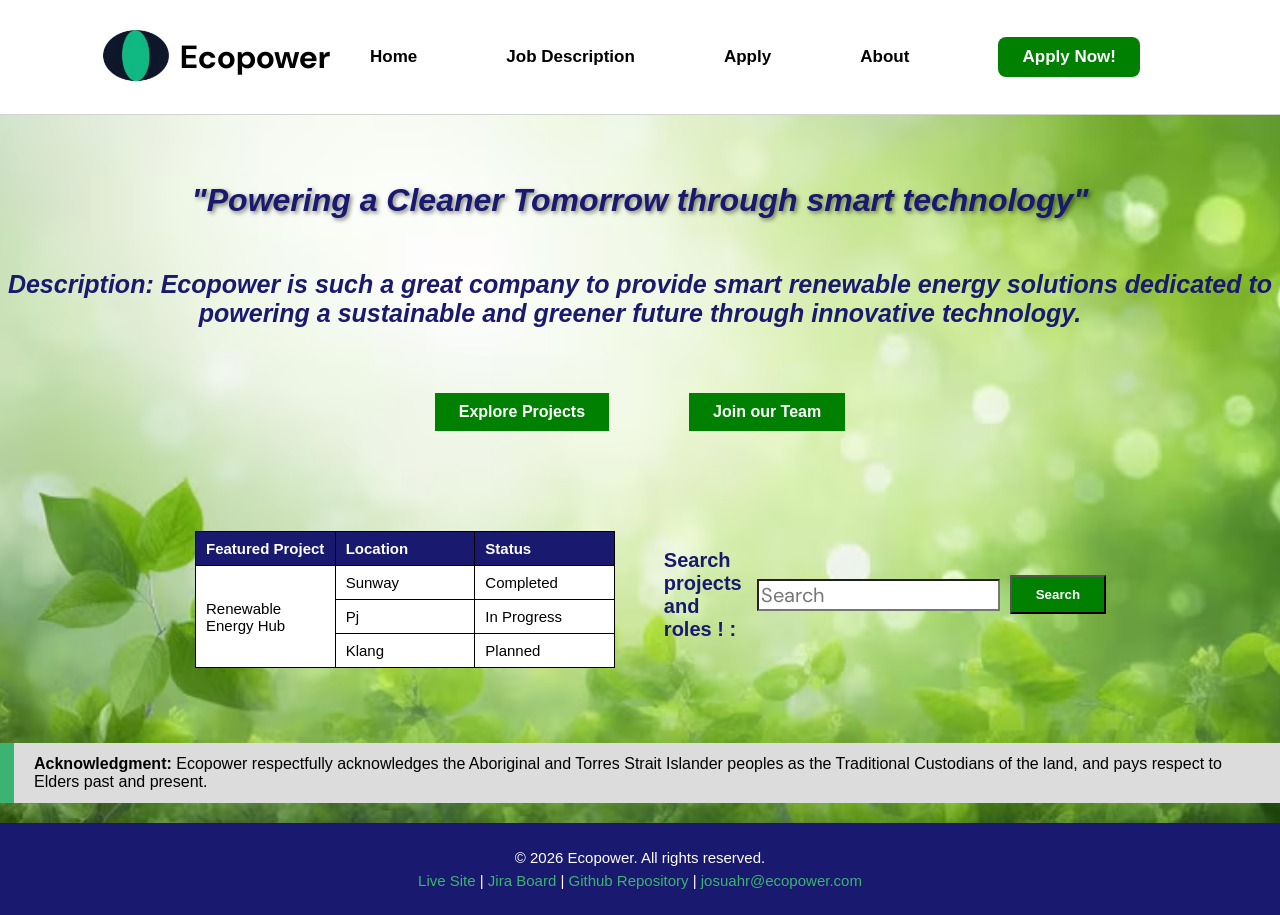
<file: index.html>
<!DOCTYPE html>
<html lang="en">
<head>
  <link href="css/styles.css" rel="stylesheet">
  <meta charset="utf-8" />
  <meta name="viewport" content="width=device-width, initial-scale=1.0" />
  <meta name="description" content="Ecopower renewable energy solutions and career website."  />
  <meta name="keywords" content="HTML5, renewable energy, Ecopower, jobs" />
  <meta name="author" content="Group 03 Team Members"  />
  <title>Ecopower - Home</title>

<style>.hero-banner h2 { text-shadow: 2px 2px 4px rgba(5, 5, 2, 0.5); }</style>

</head>

<body>
  
  <header class="site-header fluid">
    <div class="header-container navbar ">
    <div class="brand-group">

    <img src="images/logo.png" alt="Ecopower Logo" class="logo-img">
    <h1 class="brand-title" style="color:black; margin:0;">Ecopower</h1>
    </div>

     <nav  class="nav-links-group">
        <a href="index.html">Home</a>
        <a href="jobs.html">Job Description</a> 
        <a href="apply.html">Apply</a> 
        <a href="about.html">About</a> 
  
    
      <a href="apply.html" class="btn-green">Apply Now!</a>
    
     </nav>
    </div>
  </header>


    <section class="hero-banner">
      <h2><em>"Powering a Cleaner Tomorrow through smart technology"</em></h2>
      <p>Description: Ecopower is such a great company to provide smart renewable energy solutions dedicated to powering a sustainable and greener future through innovative technology.</p>
      <div class="hero-btn-grp" >
     <a href="about.html" class="hero-btn">Explore Projects</a>
      <a href="jobs.html" class="hero-btn">Join our Team</a>
    </div>
    </section>

<div class="search-table-row">

     <table class="data-table">
<thead>
  <tr>
    <th>Featured Project</th>
    <th>Location</th>
    <th>Status</th>

    
  </tr>
  
</thead>
<tbody>
  <tr>
    <td rowspan="3"  >Renewable Energy Hub</td>
     <td>Sunway</td>
      <td>Completed</td>
      
  </tr>
  <tr>
 
    <td>Pj</td>
     <td>In Progress</td>
     
    </tr>
  <tr>
    
    <td>Klang</td>
    <td>Planned</td>
    
  </tr>
</tbody>
  </table> 
 
  <section class="search-section">
  
  <h3>Search projects and roles ! :</h3>
    <form action="jobs.html" method ="get" class="search-box">
    <label for="search-input" class="visually-hidden">Search projects and roles</label>
    <input type="text" id="search-input" name="query" placeholder="Search" >
        <button type="submit" class="hero-btn">Search</button>

   </form>
 </section>
</div>

 <div class="ack-box">
  <strong>Acknowledgment:</strong>
  Ecopower respectfully acknowledges the Aboriginal and Torres Strait Islander peoples as the Traditional Custodians of the land, and pays respect to Elders past and present.
 </div>

<footer class="site-footer ">
  <div class="footer-container">
    <p>&copy; 2026 Ecopower. All rights reserved.</p>
    <p>
      <a href="https://chongyeesan.github.io/COS10026-Web_Technology_Project_Part1/" target="_blank">Live Site</a> |
      <a href="https://cos10026group3.atlassian.net/jira/software/projects/SPRINT/boards/2/backlog" target="_blank">Jira Board</a> |
      <a href="https://github.com/ChongYeeSan/COS10026-Web_Technology_Project_Part1.git" target="_blank">Github Repository</a> |
      <a href="mailto:josuahr@ecopower.com">josuahr@ecopower.com</a>
    </p>
  </div>
</footer>
</body>
</html>
</file>
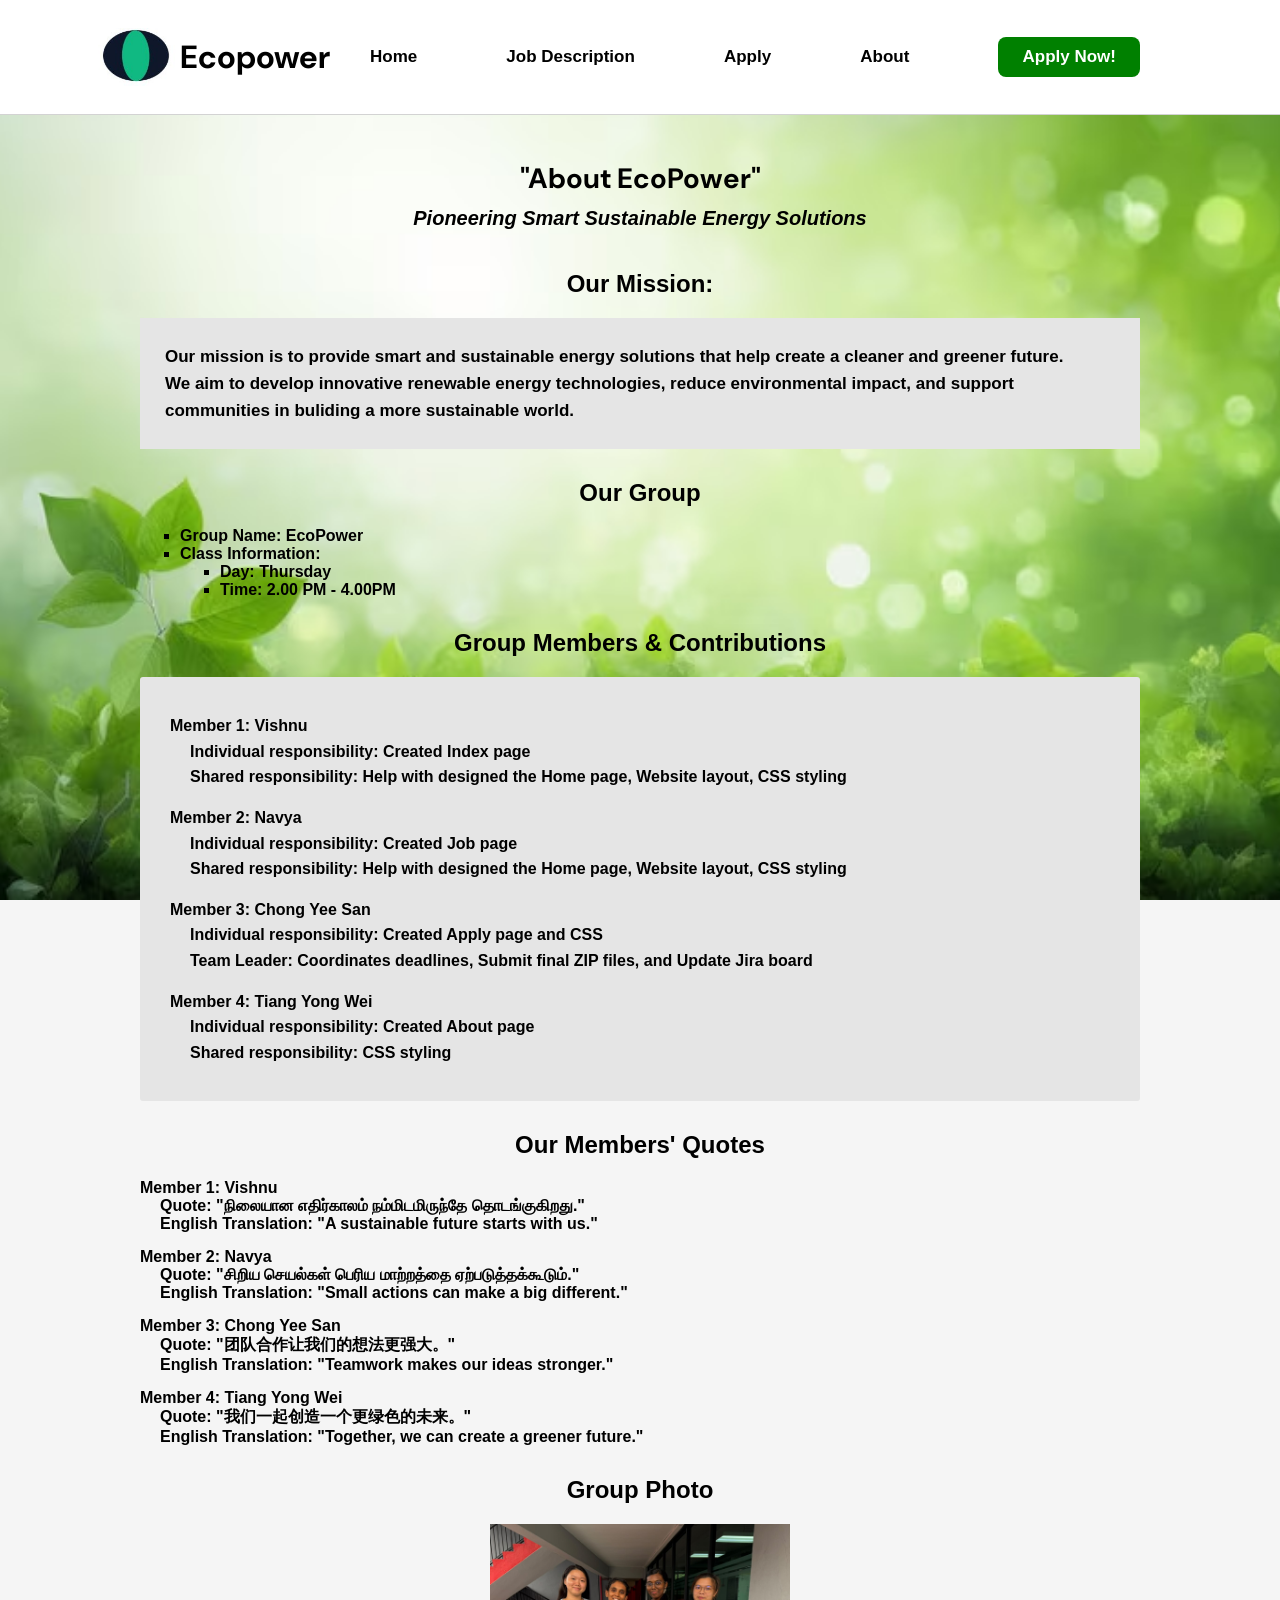
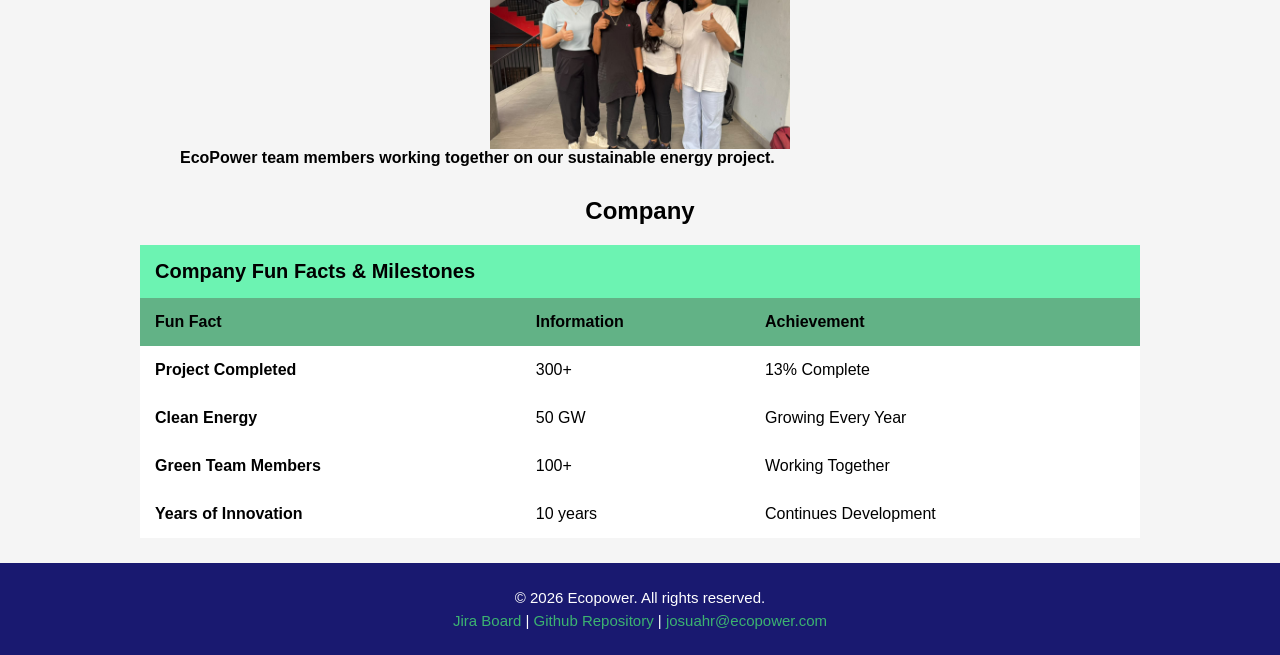
<file: about.html>
<!DOCTYPE html>
<html lang="en">
<head>
  <meta charset="utf-8" />
  <meta name="description" content="About EcoPower, Our group members, contributes and sustainable energy solutions." />
  <meta name="keywords" content="EcoPower, sustainable energy, group members, clean energy" />
  <meta name="author" content="EcoPower Group"  />
  <title>About EcoPower</title>

  <link rel ="stylesheet" href="css/styles.css">
</head>

<body>
    <!--Navigation-->
    <header class="site-header fluid">
    <div class="header-container navbar ">
    <div class="brand-group">

    <img src="images/logo.png" alt="Ecopower Logo" class="logo-img">
    <h1 class="brand-title"> Ecopower</h1>
    </div>

     <nav  class="nav-links-group">
        <a href="index.html">Home</a>
        <a href="jobs.html">Job Description</a> 
        <a href="apply.html">Apply</a> 
        <a href="about.html">About</a> 
  
    
        <a href="apply.html" class="btn-green">Apply Now!</a>
    
     </nav>
    </div>
  </header>

    <main>
        <!--Group Information-->
        <!--About Content-->
        <section class="about-title">
        <div class="about-title-box">
            <h1>"About EcoPower"</h1>
            <h2>Pioneering Smart Sustainable Energy Solutions</h2>
        </div>
        </section>

        <section class="mission">
            <h2>Our Mission:</h2>

            <div class="mission-box">
                <p><strong>
                    Our mission is to provide smart and sustainable energy 
                    solutions that help create a cleaner and greener future.
                </strong></p>
                <p><strong>
                   We aim to develop innovative renewable energy technologies, reduce environmental impact, and support communities in buliding a more sustainable world.
                </strong></p>
            </div>
        </section>

        <section>
            <h2 class="section-title">Our Group</h2>
            <div class ="gred-box">
               <ul><strong>
                    <li>Group Name: EcoPower</li>
                    <li>Class Information:
                        <ul>
                            <li>Day: Thursday</li>
                            <li>Time: 2.00 PM - 4.00PM</li>
                        </ul>
                    </li>
                </strong></ul>
            </div>
        </section>
        
        <!--Member Contributions-->
        <section>
            <h2 class="section-title">Group Members &amp; Contributions</h2>

            <div class="grey-box">
                <dl><strong>
                    <dt>Member 1: Vishnu</dt>
                    <dd>Individual responsibility: Created Index page</dd>
                    <dd>Shared responsibility: Help with designed the Home page, Website layout, CSS styling</dd>

                    <dt>Member 2: Navya</dt>
                    <dd>Individual responsibility: Created Job page</dd>
                    <dd>Shared responsibility: Help with designed the Home page, Website layout, CSS styling</dd>

                    <dt>Member 3: Chong Yee San</dt>
                    <dd>Individual responsibility: Created Apply page and CSS</dd>
                    <dd>Team Leader: Coordinates deadlines, Submit final ZIP files, and Update Jira board</dd>

                    <dt>Member 4: Tiang Yong Wei</dt>
                    <dd>Individual responsibility: Created About page</dd>
                    <dd>Shared responsibility: CSS styling</dd>
                </strong></dl>
            </div>
        </section>

        <!--Members' Quotes-->
        <section>
            <h2 class="section-title">Our Members' Quotes</h2>
            <div class="gred-box">
                <dl><strong>
                    <dt>Member 1: Vishnu</dt>
                    <dd>Quote: "நிலையான எதிர்காலம் நம்மிடமிருந்தே தொடங்குகிறது."</dd>
                    <dd>English Translation: "A sustainable future starts with us."</dd>

                    <dt>Member 2: Navya</dt>
                    <dd>Quote: "சிறிய செயல்கள் பெரிய மாற்றத்தை ஏற்படுத்தக்கூடும்."</dd>
                    <dd>English Translation: "Small actions can make a big different."</dd>

                    <dt>Member 3: Chong Yee San</dt>
                    <dd>Quote: "团队合作让我们的想法更强大。"</dd>
                    <dd>English Translation: "Teamwork makes our ideas stronger."</dd>

                    <dt>Member 4: Tiang Yong Wei</dt>
                    <dd>Quote: "我们一起创造一个更绿色的未来。"</dd>
                    <dd>English Translation: "Together, we can create a greener future."</dd>
                </strong></dl>
            </div>
        </section>

        <!--Group Photo-->
        <section>
            <h2 class="section-title">Group Photo</h2>
            <figure>
                <img src="images/Group Photo (COS 10026).jpeg" class= "center-img" alt="EcoPower group members">
                <figcaption>
                    <strong>EcoPower team members working together on our sustainable energy project.</strong>
                </figcaption>
            </figure>
        </section>

        <!--Company Fun Facts-->
        <section>
            <h2 class="section-title">Company</h2>
            <table>
                <caption>Company Fun Facts &amp; Milestones</caption>

                <tr>
                    <th>Fun Fact</th>
                    <th>Information</th>
                    <th>Achievement</th>
                </tr>

                <tr>
                    <td><strong>Project Completed</strong></td>
                    <td>300+</td>
                    <td>13% Complete</td>
                </tr>

                <tr>
                    <td><strong>Clean Energy</strong></td>
                    <td>50 GW</td>
                    <td>Growing Every Year</td>
                </tr>

                <tr>
                    <td><strong>Green Team Members</strong></td>
                    <td>100+</td>
                    <td>Working Together</td>
                </tr>

                <tr>
                    <td><strong>Years of Innovation</strong></td>
                    <td>10 years</td>
                    <td>Continues Development</td>
                </tr>
            </table>
        </section>

    </main>

    <footer class="site-footer">
        <div class="footer-container">
            <p>&copy; 2026 Ecopower. All rights reserved.</p>
            <p>
                <a href="https://cos10026group3.atlassian.net/jira/software/projects/SPRINT/boards/2/backlog" target="_blank">Jira Board</a> |
                <a href="https://github.com/ChongYeeSan/COS10026-Web_Technology_Project_Part1.git" target="_blank">Github Repository</a> |
                <a href="mailto:josuahr@ecopower.com">josuahr@ecopower.com</a>
            </p>
        </div>
    </footer>

</body>
</html>
</file>
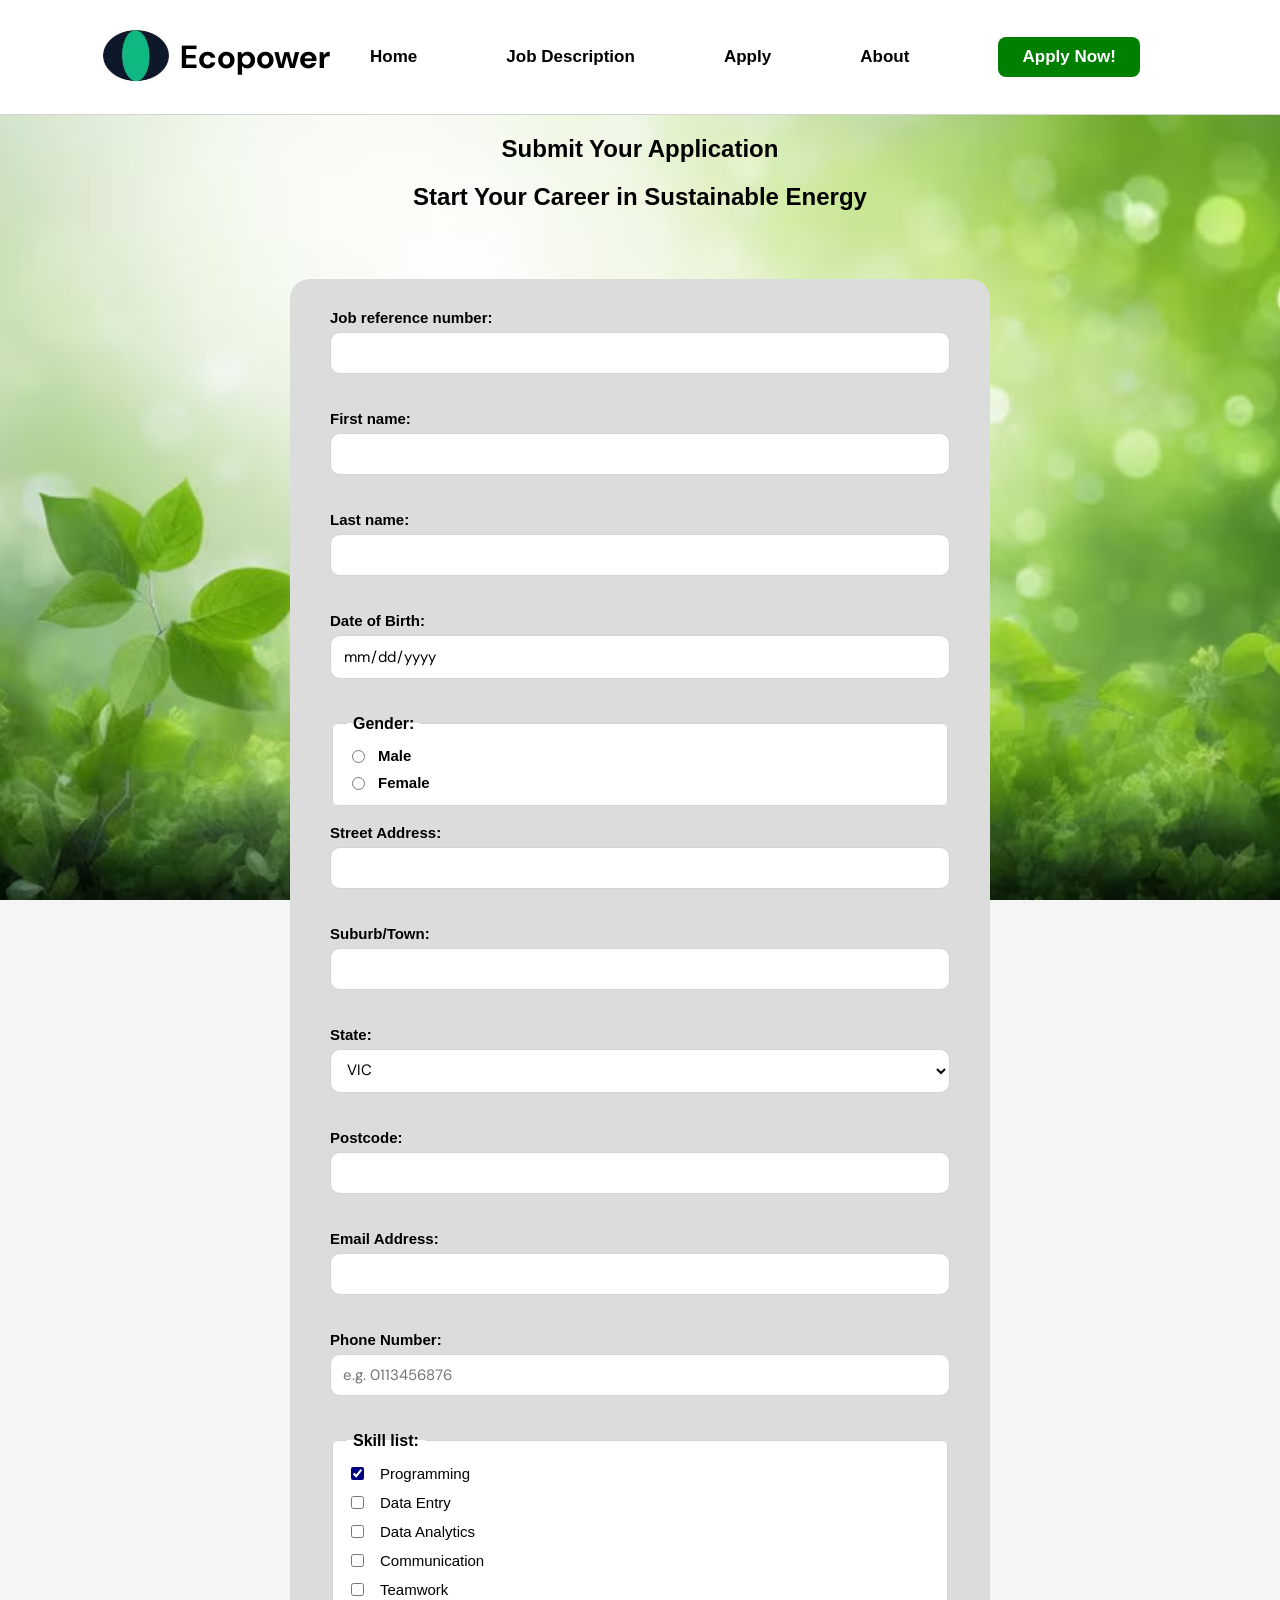
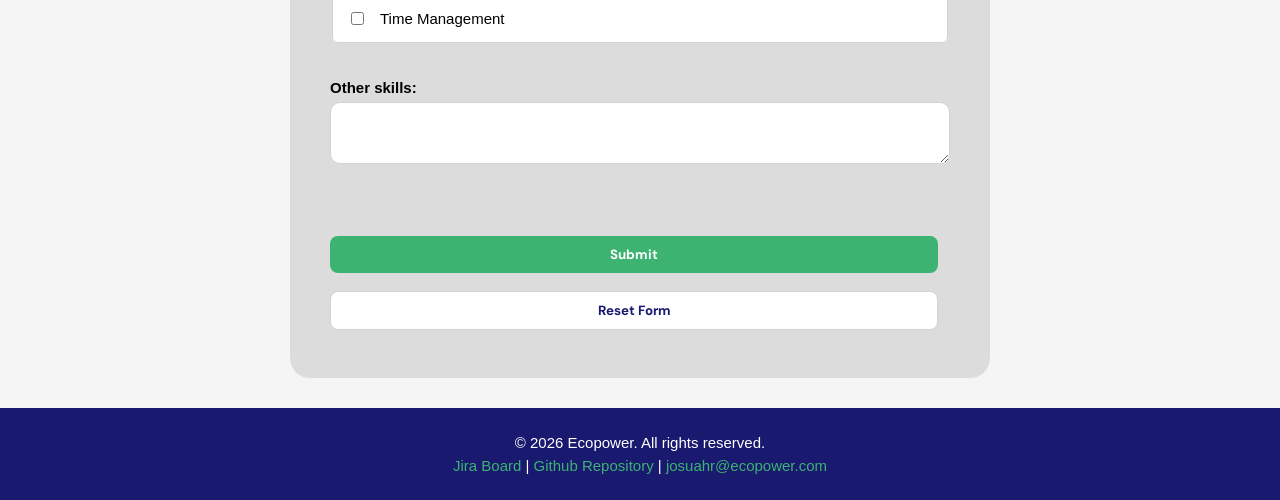
<file: apply.html>
<!DOCTYPE html>
<html lang="en">
<head>
    <meta charset="UTF-8">
    <meta name="viewport" content="width=device-width, initial-scale=1.0">
    <title>Apply</title>
    <link href="css/styles.css" rel="stylesheet">

</head>
<body class="apply-page">
    <header class="site-header">
        <div class="header-container navbar">
            <div class="brand-group">
                <img src="images/logo.png" alt="Ecopower Logo" class="logo-img">
                <h1 class="brand-title"> Ecopower</h1>
            </div>

            <nav class="nav-links-group">
                <a href="index.html">Home</a>
                <a href="jobs.html">Job Description</a> 
                <a href="apply.html">Apply</a> 
                <a href="about.html">About</a> 
                <a href="apply.html#application-form" class="btn-green">Apply Now!</a>
            </nav>
        </div>
    </header>

    <main>

        <h2 style="margin-bottom: 4px;">Submit Your Application</h2>
        <h2>Start Your Career in Sustainable Energy</h2>

        <br>
        <form id="application-form" class="form-group" action="https://mercury.swin.edu.au/it000000/formtest.php" method="post">
            <div class="form-group">
                <label for="jrefer">Job reference number:</label>
                <input type="text" id="jrefer" name="jrefer" pattern="[A-Za-z0-9]{5}" maxlength="5">
            </div>
            <br>
            <div class="form-group">
                <label for="fname">First name:</label>
                <input type="text" id="fname" name="fname" pattern="[A-Za-z ]+" maxlength="20" required>
            </div>
            <br>
            <div class="form-group">
                <label for="lname">Last name:</label>
                <input type="text" id="lname" name="lname" pattern="[A-Za-z ]+" maxlength="20" required>
            </div>
            <br>
            <div class="form-group">
                <label for="dob">Date of Birth:</label>
                <input type="date" id="dob" name="dob" required>
            </div>
            <br>

            <fieldset class="gender-fieldset">
                <legend>Gender:</legend>
                <div class="skill-item">
                    <input type="radio" id="male" name="gender" value="Male" required>
                    <label for="male">Male</label>
                </div>
                <div class="skill-item">
                    <input type="radio" id="female" name="gender" value="Female">
                    <label for="female">Female</label>
                </div>
            </fieldset>

            <br>
            <div class="form-group">
                <label for="address">Street Address:</label>
                <input type="text" id="address" name="address" maxlength="40" required>
            </div>
            <br>
            <div class="form-group">
                <label for="suburb-town">Suburb/Town:</label>
                <input type="text" id="suburb-town" name="suburb-town" maxlength="40" required>
            </div>
            <br>
            <div class="form-group">
                <label for="state">State:</label>
                <select name="states" id="state" required>
                    <option value="victoria">VIC</option>
                    <option value="nsw">NSW</option>
                    <option value="qld">QLD</option>
                    <option value="nt">NT</option>
                    <option value="wa">WA</option>
                    <option value="sa">SA</option>
                    <option value="tas">TAS</option>
                    <option value="act">ACT</option>
                </select>
            </div>

            <br>
            <div class="form-group">
                <label for="pcode">Postcode:</label>
                <input type="text" id="pcode" name="pcode" pattern= "[0-9]{4}" required>
            </div>
            <br>
            <div class="form-group">
                <label for="email">Email Address:</label>
                <input type="email" id="email" name="email" required>
            </div>
            <br>
            <div class="form-group">
                <label for="pnum">Phone Number:</label>
                <input type="text" id="pnum" name="pnum" pattern="[0-9]{8,12}" placeholder="e.g. 0113456876" required>
            </div>
            <br>

            <fieldset class="form-group skills-fieldset">
                <legend>Skill list:</legend>
                <div class="skill-item">
                    <input type="checkbox" id="skills1" name="skills1" value="programming" checked>
                    <label for="skills1">Programming</label>
                </div>
                <div class="skill-item">
                    <input type="checkbox" id="skills2" name="skills2" value="data-entry">
                    <label for="skills2">Data Entry</label>
                </div>
                <div class="skill-item">
                    <input type="checkbox" id="skills3" name="skills3" value="data-analytics">
                    <label for="skills3">Data Analytics</label>
                </div>
                <div class="skill-item">
                    <input type="checkbox" id="skills4" name="skills4" value="communication">
                    <label for="skills4">Communication</label>
                </div>
                <div class="skill-item">
                    <input type="checkbox" id="skills5" name="skills5" value="teamwork">
                    <label for="skills5">Teamwork</label>
                </div>
                <div class="skill-item">
                    <input type="checkbox" id="skills6" name="skills6" value="time-management">
                    <label for="skills6">Time Management</label>
                </div>
            </fieldset>
            <br>
            <div class="form-group">
                <label for="others">Other skills:</label>
                <textarea id="others" name="others" rows="2"></textarea><br><br>
            </div>
            <br>
            <div class="form-group">
                <input type="submit" value="Submit"><br>
                <input type="reset" value="Reset Form">
            </div>
        </form>
    </main> 

    <footer class="site-footer">
        <div class="footer-container">
            <p>&copy; 2026 Ecopower. All rights reserved.</p>
            <p>
                <a href="https://cos10026group3.atlassian.net/jira/software/projects/SPRINT/boards/2/backlog" target="_blank">Jira Board</a> |
                <a href="https://github.com/ChongYeeSan/COS10026-Web_Technology_Project_Part1.git" target="_blank">Github Repository</a> |
                <a href="mailto:josuahr@ecopower.com">josuahr@ecopower.com</a>
            </p>
        </div>
    </footer>
</body>
</html>
</file>
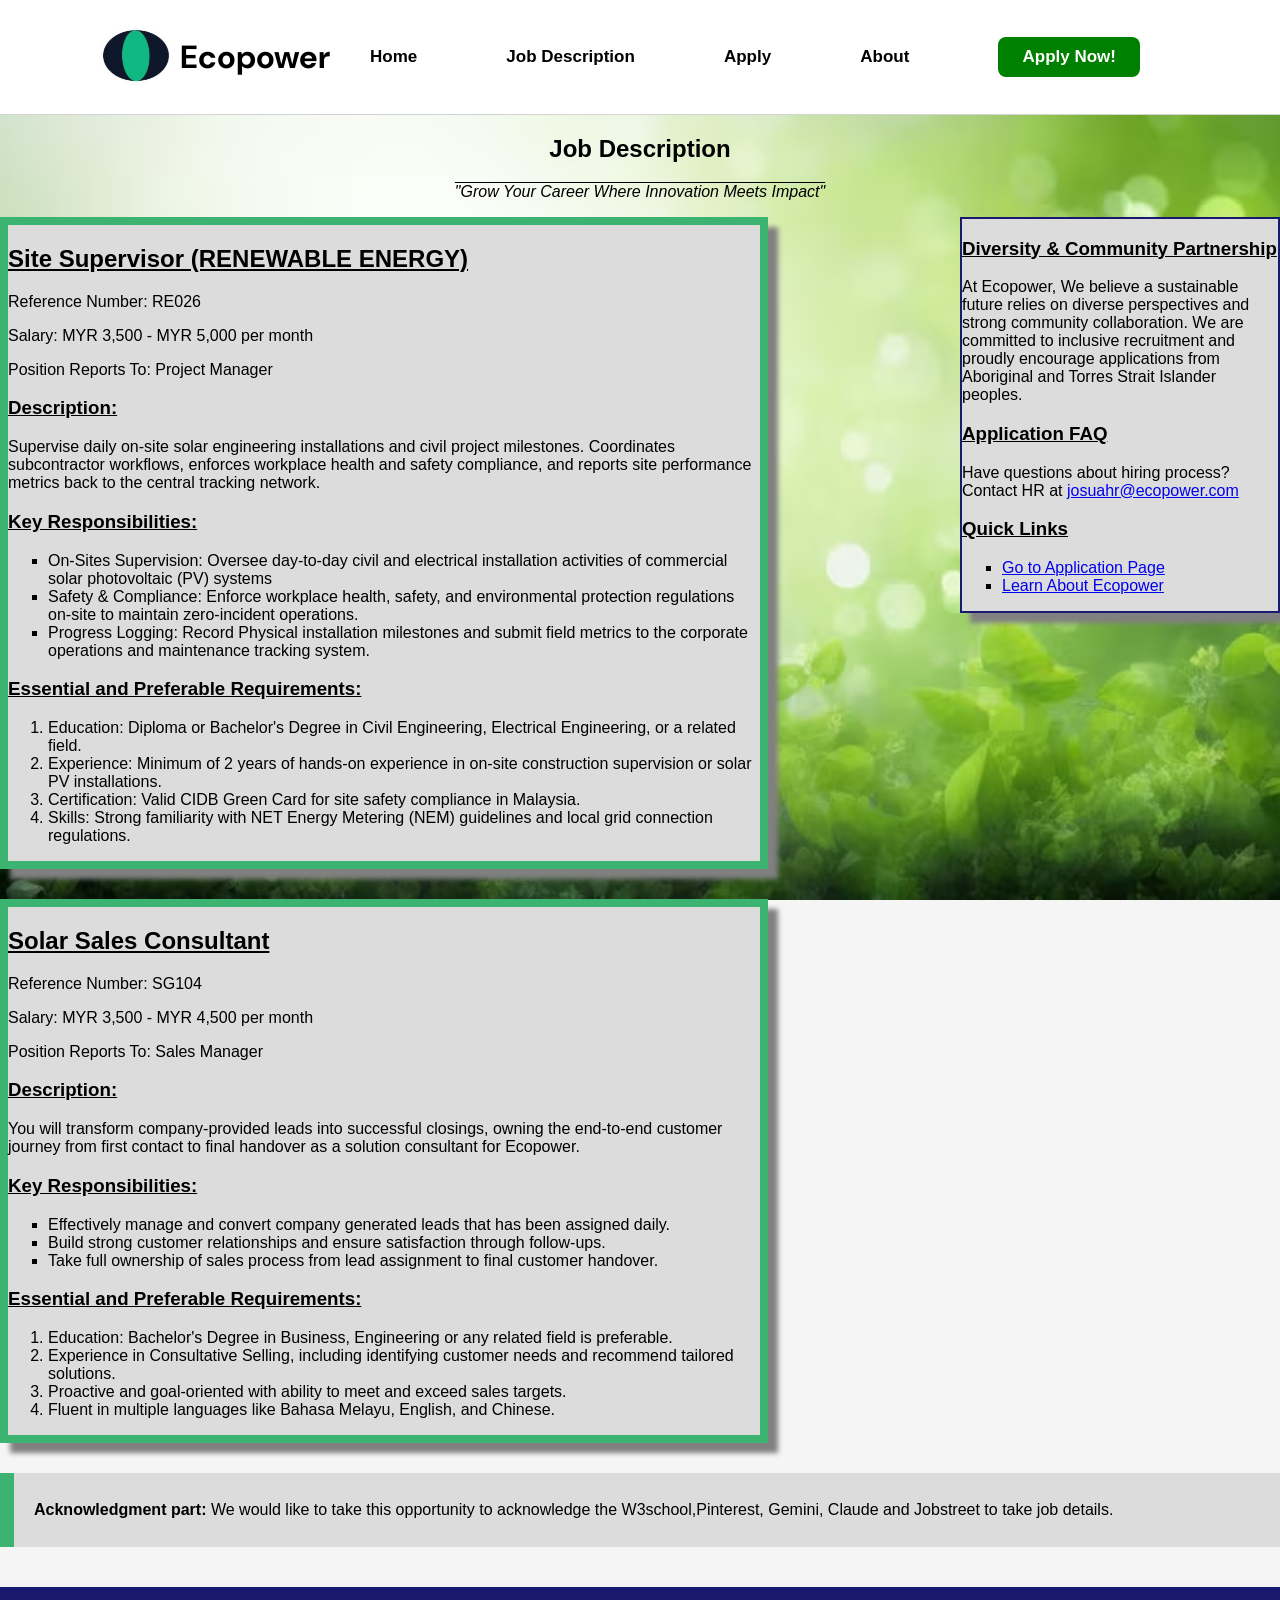
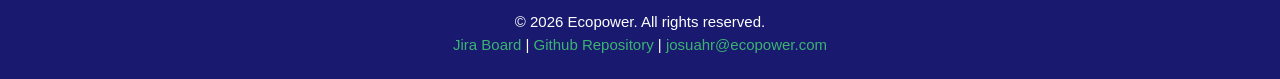
<file: jobs.html>
<!DOCTYPE html>
<html lang="en">
<head>
    <meta charset="utf-8">
    <meta name="viewport" content="width=device-width, initial-scale=1.0">
    <meta name="description" content="Demonstrates some basic HTML content elements and CSS">
    <meta name="keywords" content="HTML, tags">
    <meta name="author" content="A Lecturer">
    <title>Jobs</title>

    <link href="css/styles.css" rel="stylesheet">
</head>
<body>
    <header class="site-header fluid">
     <div class="header-container navbar ">
        <div class="brand-group">

        <img src="images/logo.png" alt="Ecopower Logo" class="logo-img">
        <h1 class="brand-title"> Ecopower</h1>
        </div>

        <nav  class="nav-links-group">
            <a href="index.html">Home</a>
            <a href="jobs.html">Job Description</a> 
            <a href="apply.html">Apply</a> 
            <a href="about.html">About</a> 
            <a href="apply.html" class="btn-green">Apply Now!</a>
        </nav>
     </div>
  </header>
    <!-- Page Heading and Sidebox -->
        <h2 id="job_description">Job Description</h2>
        <p class="centered_heading">"Grow Your Career Where Innovation Meets Impact"</p>
        <aside>
            <h3 class="heading">Diversity & Community Partnership</h3>
            <p>At Ecopower, We believe a sustainable future relies on diverse perspectives and strong community collaboration. We are committed to inclusive recruitment and proudly encourage applications from Aboriginal and Torres Strait Islander peoples.</p>
            <h3 class="heading" >Application FAQ</h3>
            <p>Have questions about hiring process? Contact HR at <a href="mailto:josuahr@ecopower.com">josuahr@ecopower.com</a></p>
            <h3 class="heading">Quick Links</h3>
            <ul>
                <li><a href="apply.html">Go to Application Page</a></li>
                <li><a href="about.html">Learn About Ecopower</a></li>
            </ul>
        </aside>
        
    <!-- Job Section 1 -->
    <section class="job_section">
        <h2 class="heading"> Site Supervisor (RENEWABLE ENERGY)</h2>
        <p>Reference Number: RE026 </p>
        <p>Salary: MYR 3,500 - MYR 5,000 per month </p>
        <p>Position Reports To: Project Manager</p>
        <h3 class="heading">Description:</h3>
        <p>Supervise daily on-site solar engineering installations and civil project milestones. Coordinates subcontractor workflows, enforces workplace health and safety compliance, and reports site performance metrics back to the central tracking network.</p>
        <h3 class="heading">Key Responsibilities:</h3>
        <ul>
            <li>On-Sites Supervision: Oversee day-to-day civil and electrical installation activities of commercial solar photovoltaic (PV) systems</li>
            <li>Safety & Compliance: Enforce workplace health, safety, and environmental protection regulations on-site to maintain zero-incident operations.</li>
            <li>Progress Logging: Record Physical installation milestones and submit field metrics to the corporate operations and maintenance tracking system.</li>
        </ul>
        <h3 class="heading">Essential and Preferable Requirements:</h3>
        <ol>
            <li>Education: Diploma or Bachelor's Degree in Civil Engineering, Electrical Engineering, or a related field.</li>
            <li>Experience: Minimum of 2 years of hands-on experience in on-site construction supervision or solar PV installations.</li>
            <li>Certification: Valid CIDB Green Card for site safety compliance in Malaysia.</li>
            <li>Skills: Strong familiarity with NET Energy Metering (NEM) guidelines and local grid connection regulations.</li>
        </ol>
    </section>

    <!-- Job Section 2 -->
    <section class="job_section">
        <h2 class="heading">Solar Sales Consultant</h2>
        <p>Reference Number: SG104</p>
        <p>Salary: MYR 3,500 - MYR 4,500 per month</p>
        <p>Position Reports To: Sales Manager </p>
        <h3 class="heading">Description:</h3>
        <p>You will transform company-provided leads into successful closings, owning the end-to-end customer journey from first contact to final handover as a solution consultant for Ecopower.</p>
        <h3 class="heading">Key Responsibilities:</h3>
        <ul>
            <li>Effectively manage and convert company generated leads that has been assigned daily.</li>
            <li>Build strong customer relationships and ensure satisfaction through follow-ups.</li>
            <li>Take full ownership of sales process from lead assignment to final customer handover.</li>
        </ul>
        <h3 class="heading">Essential and Preferable Requirements:</h3>
        <ol>
            <li>Education: Bachelor's Degree in Business, Engineering or any related field is preferable.</li>
            <li>Experience in Consultative Selling, including identifying customer needs and recommend tailored solutions.</li>
            <li>Proactive and goal-oriented with ability to meet and exceed sales targets.</li>
            <li>Fluent in multiple languages like Bahasa Melayu, English, and Chinese. </li>
        </ol>
    </section>

    <div class="ack">
        <p><strong>Acknowledgment part:</strong>
        We would like to take this opportunity to acknowledge the W3school,Pinterest, Gemini, Claude and Jobstreet to take job details.</p>
    </div>

    <!-- Copyright part -->
    <footer class="site-footer">
        <div class="footer-container">
        <p> &copy; 2026 Ecopower. All rights reserved.</p>
        <p>
            <a href="https://cos10026group3.atlassian.net/jira/software/projects/SPRINT/boards/2/backlog" target="_blank">Jira Board</a> |
            <a href="https://github.com/ChongYeeSan/COS10026-Web_Technology_Project_Part1.git" target="_blank">Github Repository</a> |
            <a href="mailto:josuahr@ecopower.com">josuahr@ecopower.com</a>
        </p>
        </div>
    </footer>
</body>
</html>
</file>
<file: css/styles.css>
/*1 google font*/
 @import url('https://fonts.googleapis.com/css2?family=DM+Sans:ital,opsz,wght@0,9..40,100..1000;1,9..40,100..1000&family=JetBrains+Mono:ital,wght@0,100..800;1,100..800&display=swap');
 
  /*2base styles*/
 body{margin: 0;
    min-height: 100vh;
    background-image: url('../images/eco-green.png');
    background-size: cover;
    background-position: center;
    background-repeat: no-repeat;
    background-attachment: fixed;
    font-family: 'DM Sans', sans-serif;}

 h1 {  color:  black;
     font-size: 2em;
     font-weight: bold;
     font-family: 'DM Sans', sans-serif; }

 .fluid{width: 100%;}

 /*3 header and navigation*/

 .site-header {
    background-color: white;
    border-bottom: 1px solid lightgrey;
    padding: 12px 0;}

.brand-group{display:flex;
    align-items: center;}

.logo-img{width: 90px;
    height: 90px;
    object-fit: contain;}

nav a { color: black;
    font-weight:bold;
    text-decoration: none;}
 .header-container{
    display:flex;
    justify-content: space-between;
    align-items: center;
 }

.nav-links-group{
    display:flex;
    align-items:center;
    gap: 30px;
    margin-left: 40px;
    flex: 1;
    justify-content: space-between;}

.btn-green
   {background-color: green;
    color:white;
    padding: 10px 24px;
    font-weight:bold;
    border-radius: 8px;
    display:inline-block;
    text-decoration: none;
margin-right: 50px;}

 /*4 hero banner & buttons*/

.hero-banner {
    display: flex;
    flex-direction: column;
    align-items: center;
    padding: 20px 0;
    text-align: center;
    width: 100%;
    margin:20px 0;
    border-radius: 4px;}

.hero-banner h2 {
    font-size: 2em;
    font-weight: bold;
    font-style: italic;
    color: midnightblue;}

.hero-banner p{font-size: 25px;
    font-style: italic;
    font-weight: bold;
    color: midnightblue;}

.hero-btn-grp{
    display: flex;
        justify-content:center;
        gap:80px;
    margin-top: 40px;}

.hero-btn{
        background-color: green;
         color:white;
        padding:10px 24px;
        font-weight: bold;
        text-decoration: none;}

 /*5 search section and table*/

.search-table-row{display:flex;
    flex-direction: row;
    align-items: center;
    justify-content: center;
    gap: 70px;
    width: 100%;
    margin:20px 0;
    padding: 0 20px;}

.search-table-row .search-section
{flex: 1;
max-width: 400px;
margin:0;}

.search-section{
    display :flex;
    justify-content: center;
    gap: 15px;
    align-items:center;
   padding:25px 0;}

.search-section h3{font-size: 20px;
font-weight: bold;
margin: 0;
color:midnightblue;}

.search-box{display:flex;
    align-items: center;
    gap: 10px;}

.search-box input{display:inline-block;
outline: none;
background: white;
font-size: 20px;
font-family: 'DM Sans', sans-serif;
cursor: pointer;}

.data-table{width:420px;
border-collapse:collapse;
text-align: left;
background-color:white;
font-size: 16px;
margin-top: 60px;
margin-bottom: 50px;}

.data-table th{background-color: midnightblue ;
color:white;
border:1px solid black;
padding: 8px 10px;
font-size: 15px;   }

.data-table td{
    border: 1px solid black;
    padding: 8px 10px;
    font-size: 15px;
    color: black;
    width:30%}

.data-table tbody tr{border-bottom:1px solid lightgray;
                    transition:background-color 0.2s ease;}

.data-table tbody tr:hover{
    background-color:aliceblue;}

/*6 acknowledgment box & footer*/

.ack-box {
    background-color: gainsboro;
    border-left: 14px solid mediumseagreen;
    padding:12px 20px;
    width: 100%;
    margin-top: 25px;
    margin-bottom: 20px;}

.ack-box p{margin: 0;
font-size: 18px;
font-weight: bold;
color: black;
font-style: normal;
font-family: 'DM Sans', sans-serif;}

.site-footer{background-color: midnightblue;
    width: 100%;
    margin-top:10px;
    padding:20px 0;
    text-align: center;
    margin-bottom: 0px;}

.footer-container{max-width: 960px;
margin: 0 auto ;
text-align: center;}

.footer-container p{
    color:white ;
   font-size: 15px;
   font-style:normal ;
   font-weight: normal ;
   margin: 6px 0;}

.footer-container a{color: mediumseagreen ;
    text-decoration: none;
    font-style: normal ;
    font-weight: normal ;}

.footer-container a:hover{
    text-decoration: underline;}

/*7 Accessibility & utilities*/

.visually-hidden{position: absolute;
    width: 1px;
    height: 1px;
    padding: 0;
    margin: -1px;
    overflow: hidden;
    clip: rect(0, 0, 0, 0);
    white-space: nowrap;
    border: 0;}

a:focus, button:focus, input:focus{
    outline: 3px solid mediumseagreen;
    outline-offset: 2px;}

/*8 Responsive media queries*/

@media screen and (max-width: 500px){
.nav-links-group{
    flex-direction:column;
    gap:15px;
    margin-left: 0;}

.header-container{flex-direction:column;
                  text-align: center;}
                
.hero-btn-grp{flex-direction: column;
              gap: 20px;}
            
.search-table-row{
    flex-direction: column;
    gap: 30px;
    padding: 0 10px;}

.data-table{width: 100%;
            margin-top: 20px;}}

/* ====== Apply.html CSS ====== */

/*  aligning header 1 and 2 to the center*/

h2 {
    text-align: center;
}

.apply-page main,
.apply-page .content-wrapper {
    max-width: 960px;
    margin: 0 auto;
    padding: 0 20px;
}

/* adds a curve and spacing inside the container and outside */
.apply-page form {
    background-color: gainsboro;
    border-radius: 20px;
    padding: 30px 40px;
    margin: 30px auto;
    max-width: 700px;
}

/* container is flexible and allows the
info to be row or column  */
.form-group {
    display: flex;
    flex-direction: column;
    margin-bottom: 18px;
}

/* styling of each label text */
.form-group label {
    font-weight: bold;
    margin-bottom: 6px;
    font-size: 15px;
    color: black;
}

.form-group input[type="text"],
.form-group input[type="date"],
.form-group input[type="number"],
.form-group input[type="email"],
.form-group input[type="tel"],
.form-group select,
/* textarea dont have a default green because it doesnt support pattern
attribute and only pattern validated fields get the green outline */
.form-group textarea {
    padding: 10px 12px;
    border: 1px solid lightgray;
    border-radius: 10px;
    font-size: 15px;
    font-family: 'DM Sans', sans-serif;
    background-color: white;
    transition: border-color 0.2s ease;
}

.form-group input[type="date"]::-webkit-calendar-picker-indicator {
    display: none;
    -webkit-appearance: none;
}

/* adds curves to the border and padding to gender  */
fieldset.form-group {
    border: 1px solid lightgray;
    border-radius: 6px;
    padding: 14px 14px;
    background-color: white;
}

/* legends are bolded */
fieldset.form-group legend {
    font-weight: bold;
    color: black;
    padding: 0 6px;
}

/* label for gender and skill list are slightly bolded */
fieldset.form-group label {
    display: inline;
    font-weight: normal;
    margin-right: 20px;
    color: black;
}

/* navy color to the radio and checkbox */
fieldset.form-group input[type="radio"],
fieldset.form-group input[type="checkbox"] {
    margin-right: 6px;
    accent-color: navy;
}

.gender-fieldset {
    display: flex;
    flex-direction: column;
    gap: 10px;
    border: 1px solid lightgray;
    border-radius: 6px;
    padding: 14px 14px;
    background-color: white;
}

.gender-fieldset legend {
    font-weight: bold;
    color: black;
    padding: 0 6px;
}

.skills-fieldset {
    display: flex;
    flex-direction: column;
    gap: 10px;
}

.skill-item {
    display: flex;
    align-items: center;
    gap: 10px;
}

.skill-item label {
    margin: 0;
}

.form-group input[type="submit"],
.form-group input[type="reset"] {
    padding: 10px 28px;
    font-weight: bold;
    font-family: 'DM Sans', sans-serif;
    border: none;
    border-radius: 8px;
    cursor: pointer;
    margin-right: 12px;
}

.form-group input[type="submit"] {
    background-color: mediumseagreen;
    color: white;
}

.form-group input[type="submit"]:hover {
    background-color: seagreen;
}

.form-group input[type="reset"] {
    background-color: white;
    color: midnightblue;
    border: 1px solid lightgray;
}

.form-group input[type="reset"]:hover {
    background-color: aliceblue;
}

/* ====== About.html CSS ===== */
/*General*/
*{
    box-sizing: border-box;
}

body{
    margin:0;
    font-family: Arial, snas-serif;
    background-color: #f5f5f5;
    color: black
}

/*Header*/
header{
    background-color: white;
    padding: 12px 0px;
    border-bottom:1px solid #ddd;
}

.navbar{
    max-width: 1100px;
    margin:0 auto;

    display: flex;
    align-items:center;
    justify-content: space-between;
}

.center-img {
  display: block;       
  margin-left: auto;    
  margin-right: auto;
  width: 300px;         
}

/*Logo+Company Name4*/
.logo{
    display:flex;
    align-items: center;
    gap: 15px;
}

.logo img{
    width: 90px;
    height: 90px;
    object-fit: contain;
}

.logo span{
    font-size:38px;
    font-weight: 800;
    color:black;
}

/*LOGO SHAPE*/
.logo-shape{
    width:55px;
    height: 55px;
    border-radius: 50%;

    background: linear-gradient(
        to right,
        #26343a 0%,
        #26343a 45%,
        #43c77a 45%,
        #43c77a 65%,
        #26343a 65%,
        #26343a 100%,
    );
}

/* Menu*/
nav{
    display:flex;
    align-items:center;
    gap: 18px;
}

nav a {
    text-decoration: none;
    color:black;
    font-size:17px;
    font-weight:bold;
}

/*Apply Now Button*/
.apply-button{
    text-decoration:none;
    background-color:#10B981;
    color:white;
    padding: 10px 20px;
    border-radius: 25px;
    font-size:17px;
    font-weight: bold;
    font-style: italic;
}

/*Main Content*/

main{
    width: 90%;
    max-width: 1000px;
    margin: 25px auto;
}

/*About title*/
.about-title-box{
    color: black;
    padding: 20px;
    text-align: center;
    margin-bottom: 20px 0;
}

.about-title-box h1{
    margin: 0 0 10px 0;
    font-size: 28px;
}

.about-title-box h2{
    margin: 0;
    font-size: 20px;
    font-style:italic;
    font-weight: bold;
}

/*Section title*/
.section-title{
    font-size: 24px;
    margin-top: 30px;
}

/*Mission*/
.mission h2{
    font-size: 24px;
}

.mission-box{
    background-color: #e5e5e5;
    padding: 25px;
    min-height: 100px;
    margin-left: 0;
    margin-right: 0;
}

.mission-box p{
    margin: 0;
    font-size: 17px;
    line-height: 1.6;
}

/*Grey boxes*/
.grey-box{
    background-color: #e5e5e5;
    padding:20px 30px;
    margin-top: 10px;
    border-radius: 3px;
    line-height: 1.6;
}

/*Definition list*/
dt{
    font-weight: bold;
    margin-top: 15px;
    color: black;
}

dd{
    margin-left: 20px;
}

/*Group photo*/
.group-photo{
    background-color: #e5e5e5;
    padding: 20px;
    text-align: center;
    margin: 0;
}

.group-photo img{
    max-width: 100%;
    height:auto;
}

.group-photo figcaption{
    margin-top: 10px;
    font-style: italic;
}

/*Table*/
table{
    width: 100%;
    border-collapse: collapse;
    background-color: white;
    margin-top: 10px;
}

caption{
    background-color:#6cf3b2;
    padding: 15px;
    font-size: 20px;
    font-weight: bold;
    text-align: left;
}

th{
    background-color: #62b286;
    font-weight: bold;
}

th,
td{
    border:1px solod #a0e0c7;
    padding: 15px;
    text-align: left;
}

/*Footer*/
footer{
    text-align: center;
    padding: 20px;
    margin-top: 40px;
    background-color: navy;
    color:white;
}



/* ====== jobs.html CSS ===== */

/* this is the sidebox with recquirement 25% width */
aside{
    float: right;
    width: 25%;
    background-color: gainsboro;
    border: 2px solid midnightblue;
    box-sizing: border-box;
    box-shadow: 10px 10px 5px gray;
}

/* This is job section box styling */
.job_section {
    float: left;
    width: 60%;
    background-color: gainsboro;
    border: 8px solid mediumseagreen;
    box-sizing: border-box;
    box-shadow: 10px 10px 5px gray;
    margin-bottom: 30px;
}

/* This is to style the unorder list into square shape */
ul {
    list-style-type : square;
}
/* This is to change the word colour of all paragraphs into black color */
 p {
    color: black;
}

/* The word job description to be in center  */
#job_description{
    text-align: center;
}

/* This is to underline and situated on left side to all the heading word in job section and aside */
.heading {
    text-decoration: underline;
    text-align: left;
}

.centered_heading{
    text-decoration: overline;
    text-align: center;
    font-style: italic;
}

/* This is to clear the float box so that acknowledge part can situated at bottom */
.ack{
     background-color: gainsboro;
    border-left: 14px solid mediumseagreen;
    padding:12px 20px;
    width:100%;
    margin-top: 25px;
    margin-bottom:40px;
    clear:both;
}
</file>
